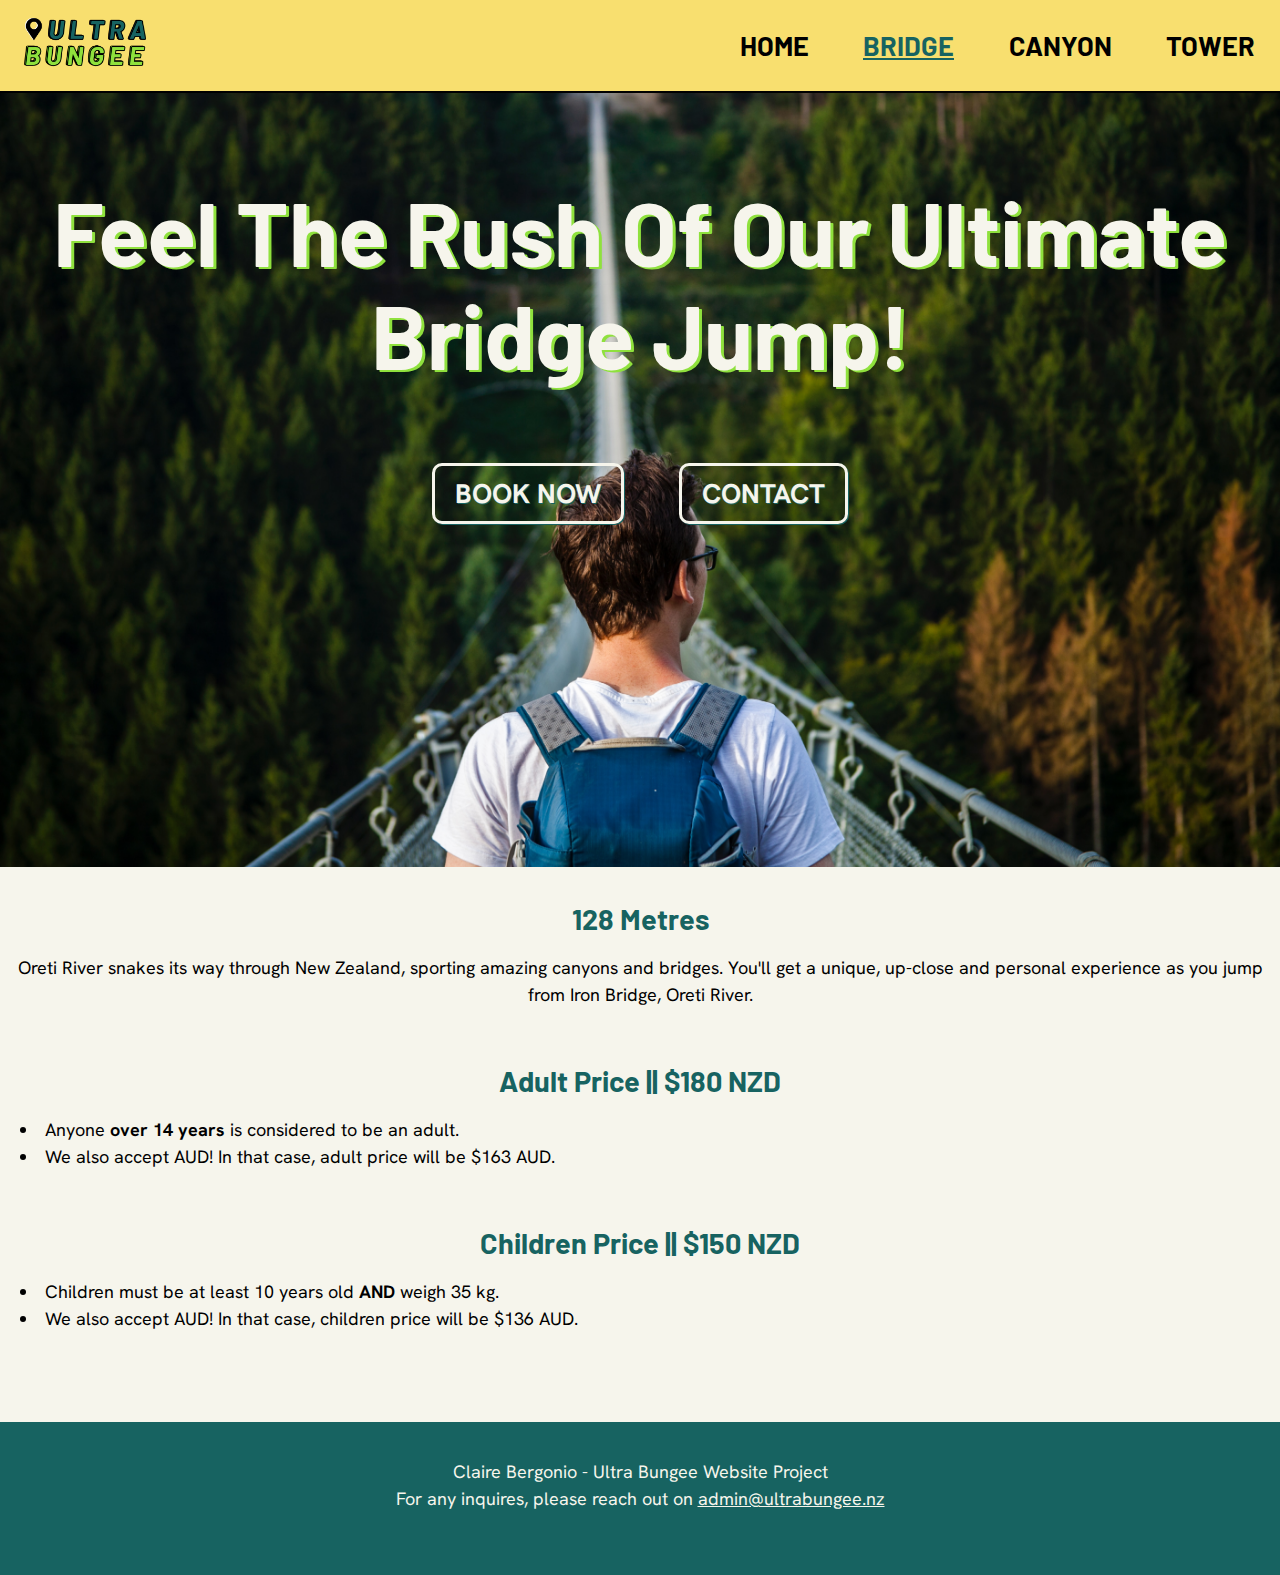
<file: bridge.html>
<!DOCTYPE html>
<html lang="en">
<head>
    <meta charset="UTF-8">
    <meta name="viewport" content="width=device-width, initial-scale=1.0">
    <link rel="stylesheet" href="/styles/style.css">
    <link rel="stylesheet" href="/styles/normalize.css">
    <title>Ultra Bungee</title>
</head>

<body>

    <header>
        <a href="index.html"><img id="logo" src="img/own_logo.png" alt="Ultra Bungee Logo"></a>
        <nav>
            <ul>
                <li class="button"><a href="index.html">HOME</a></li>
                <li class="button"><a href="bridge.html" class="chosen">BRIDGE</a></li>
                <li class="button"><a href="canyon.html">CANYON</a></li>
                <li class="button"><a href="tower.html">TOWER</a></li>
            </ul>
        </nav>
    </header>

    <section class="big-image">
    <section class="bg2" aria-label="shows back of man on iron bridge overlooking forest at daytime">
    </section>
        <section class="blurb">
            <h1>Feel The Rush Of Our Ultimate Bridge Jump!</h1>   
            <ul>
                <li class="button"><a href="https://forms.gle/7a2JokoU6JvqNebH9" target="_blank">BOOK NOW</a></li>
                <li class="button"><a href="mailto:admin@ultrabungee.nz">CONTACT</a></li>
            </ul>
        </section>
    </section>

    <main>
    <section class="content">
            <h1>128 Metres</h1>
            <p>Oreti River snakes its way through New Zealand, sporting amazing canyons and bridges.
             You'll get a unique, up-close and personal experience as you jump from Iron Bridge, Oreti River.</p>
        <br>
        <h1>Adult Price || $180 NZD</h1>
        <ul>
            <li>Anyone <strong>over 14 years</strong> is considered to be an adult.</li>
            <li>We also accept AUD! In that case, adult price will be $163 AUD.</li>
        </ul>
        <br>
        <h1>Children Price || $150 NZD</h1>
        <ul>
            <li>Children must be at least 10 years old <strong>AND</strong> weigh 35 kg.</li>
            <li>We also accept AUD! In that case, children price will be $136 AUD.</li>
        </ul>
    </section>
    </main>

    <footer>
        <p>Claire Bergonio - Ultra Bungee Website Project</p>
        <p>For any inquires, please reach out on
             <a href="mailto:admin@ultrabungee.nz">admin@ultrabungee.nz</a></p>
    </footer>

</body>
</html>
</file>
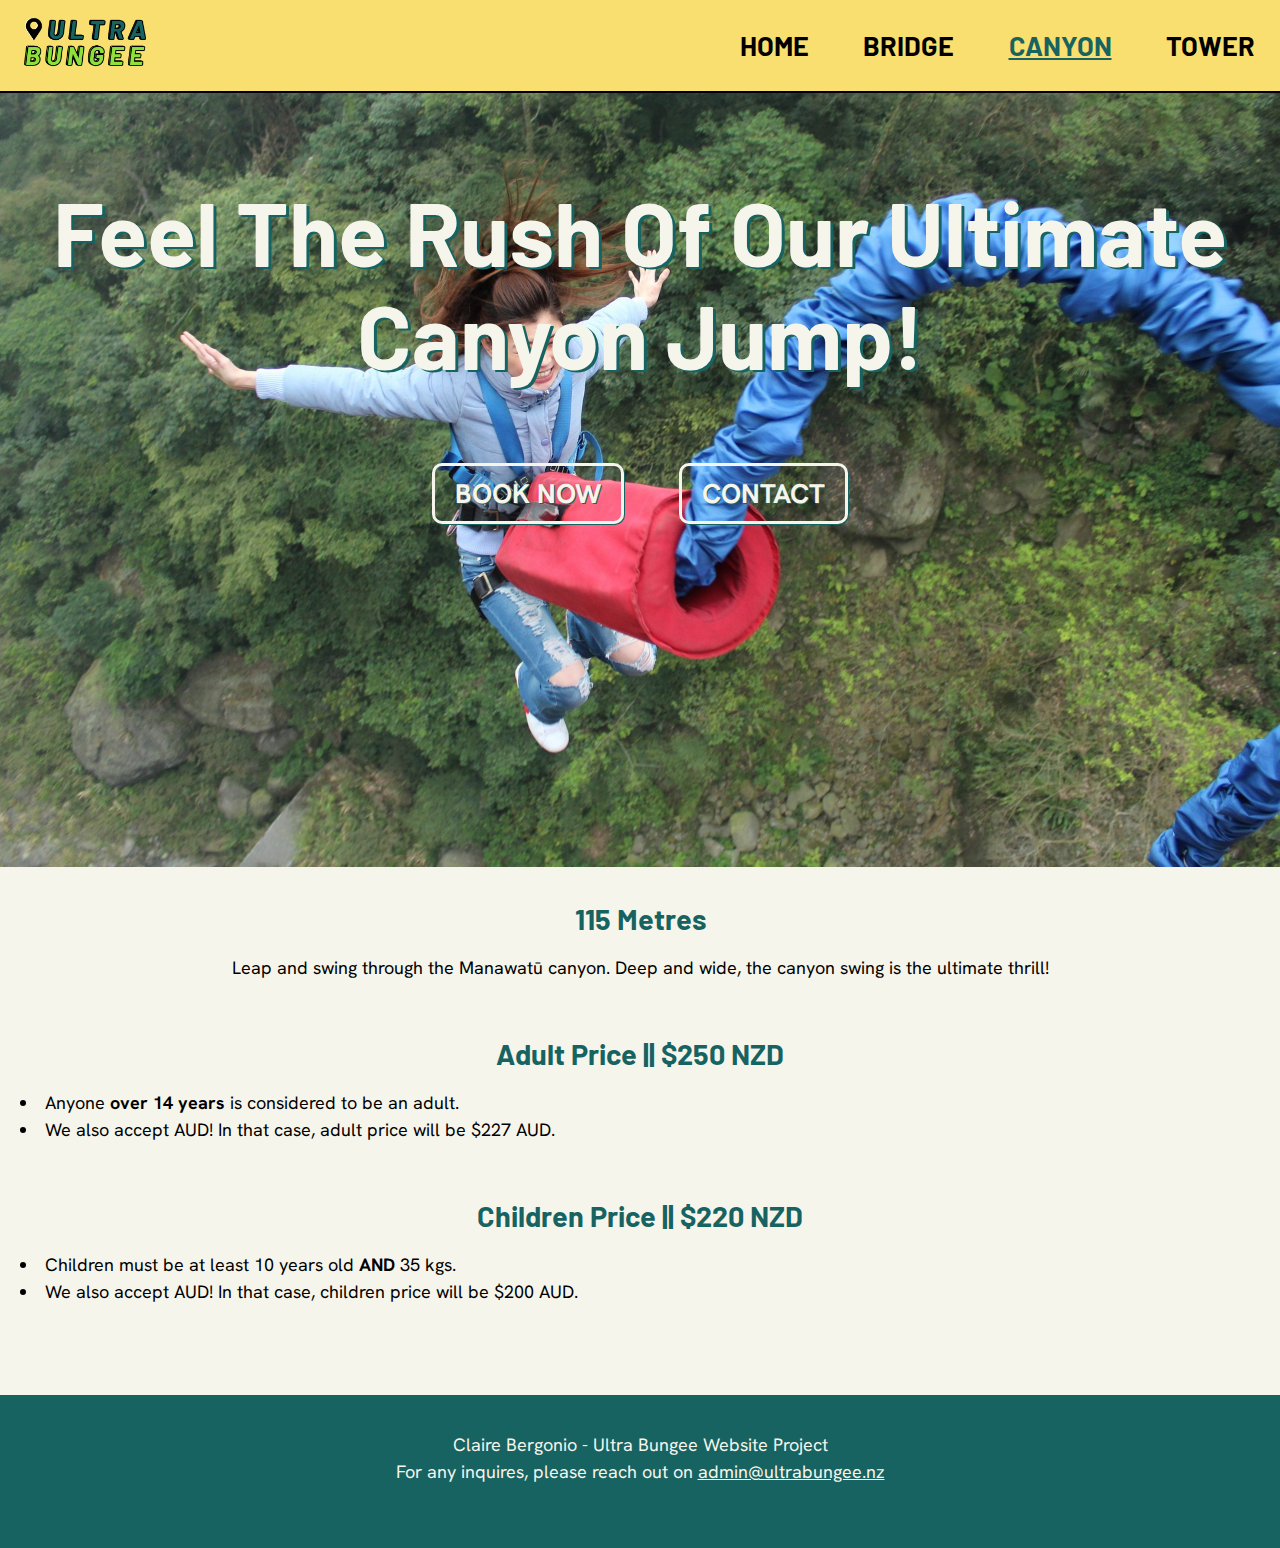
<file: canyon.html>
<!DOCTYPE html>
<html lang="en">
<head>
    <meta charset="UTF-8">
    <meta name="viewport" content="width=device-width, initial-scale=1.0">
    <link rel="stylesheet" href="/styles/style.css">
    <link rel="stylesheet" href="/styles/normalize.css">
    <title>Ultra Bungee</title>
</head>

<body>

    <header>
        <a href="index.html"><img id="logo" src="img/own_logo.png" alt="Ultra Bungee Logo"></a>
        <nav>
            <ul>
                <li class="button"><a href="index.html">HOME</a></li>
                <li class="button"><a href="bridge.html">BRIDGE</a></li>
                <li class="button"><a href="canyon.html" class="chosen">CANYON</a></li>
                <li class="button"><a href="tower.html">TOWER</a></li>
            </ul>
        </nav>
    </header>

    <section class="big-image">
        <section class="bg3" aria-label="woman with bungee rope strapped smiling with forest behind">
        </section>
            <section class="blurb">
                <h1 class="darkertext">Feel The Rush Of Our Ultimate Canyon Jump!</h1>   
                <ul>
                    <li class="button"><a href="https://forms.gle/7a2JokoU6JvqNebH9"  target="_blank">BOOK NOW</a></li>
                    <li class="button"><a href="mailto:admin@ultrabungee.nz">CONTACT</a></li>
                </ul>
            </section>
        </section>

        <main>
            <section class="content">
                <h1>115 Metres</h1>
                <p>Leap and swing through the Manawatū canyon.
                    Deep and wide, the canyon swing is the ultimate thrill!</p>
                <br>
                <h1>Adult Price || $250 NZD</h1>
                <ul>
                    <li>Anyone <strong>over 14 years</strong> is considered to be an adult.</li>
                    <li>We also accept AUD! In that case, adult price will be $227 AUD.</li>
                </ul>
                <br>
                <h1>Children Price || $220 NZD</h1>
                <ul>
                    <li>Children must be at least 10 years old <strong>AND</strong> 35 kgs.</li>
                    <li>We also accept AUD! In that case, children price will be $200 AUD.</li>
                </ul>
            </section>
        </main>
        
            <footer>
                <p>Claire Bergonio - Ultra Bungee Website Project</p>
                <p>For any inquires, please reach out on
                    <a href="mailto:admin@ultrabungee.nz">admin@ultrabungee.nz</a></p>
            </footer>

</body>
</html>
</file>
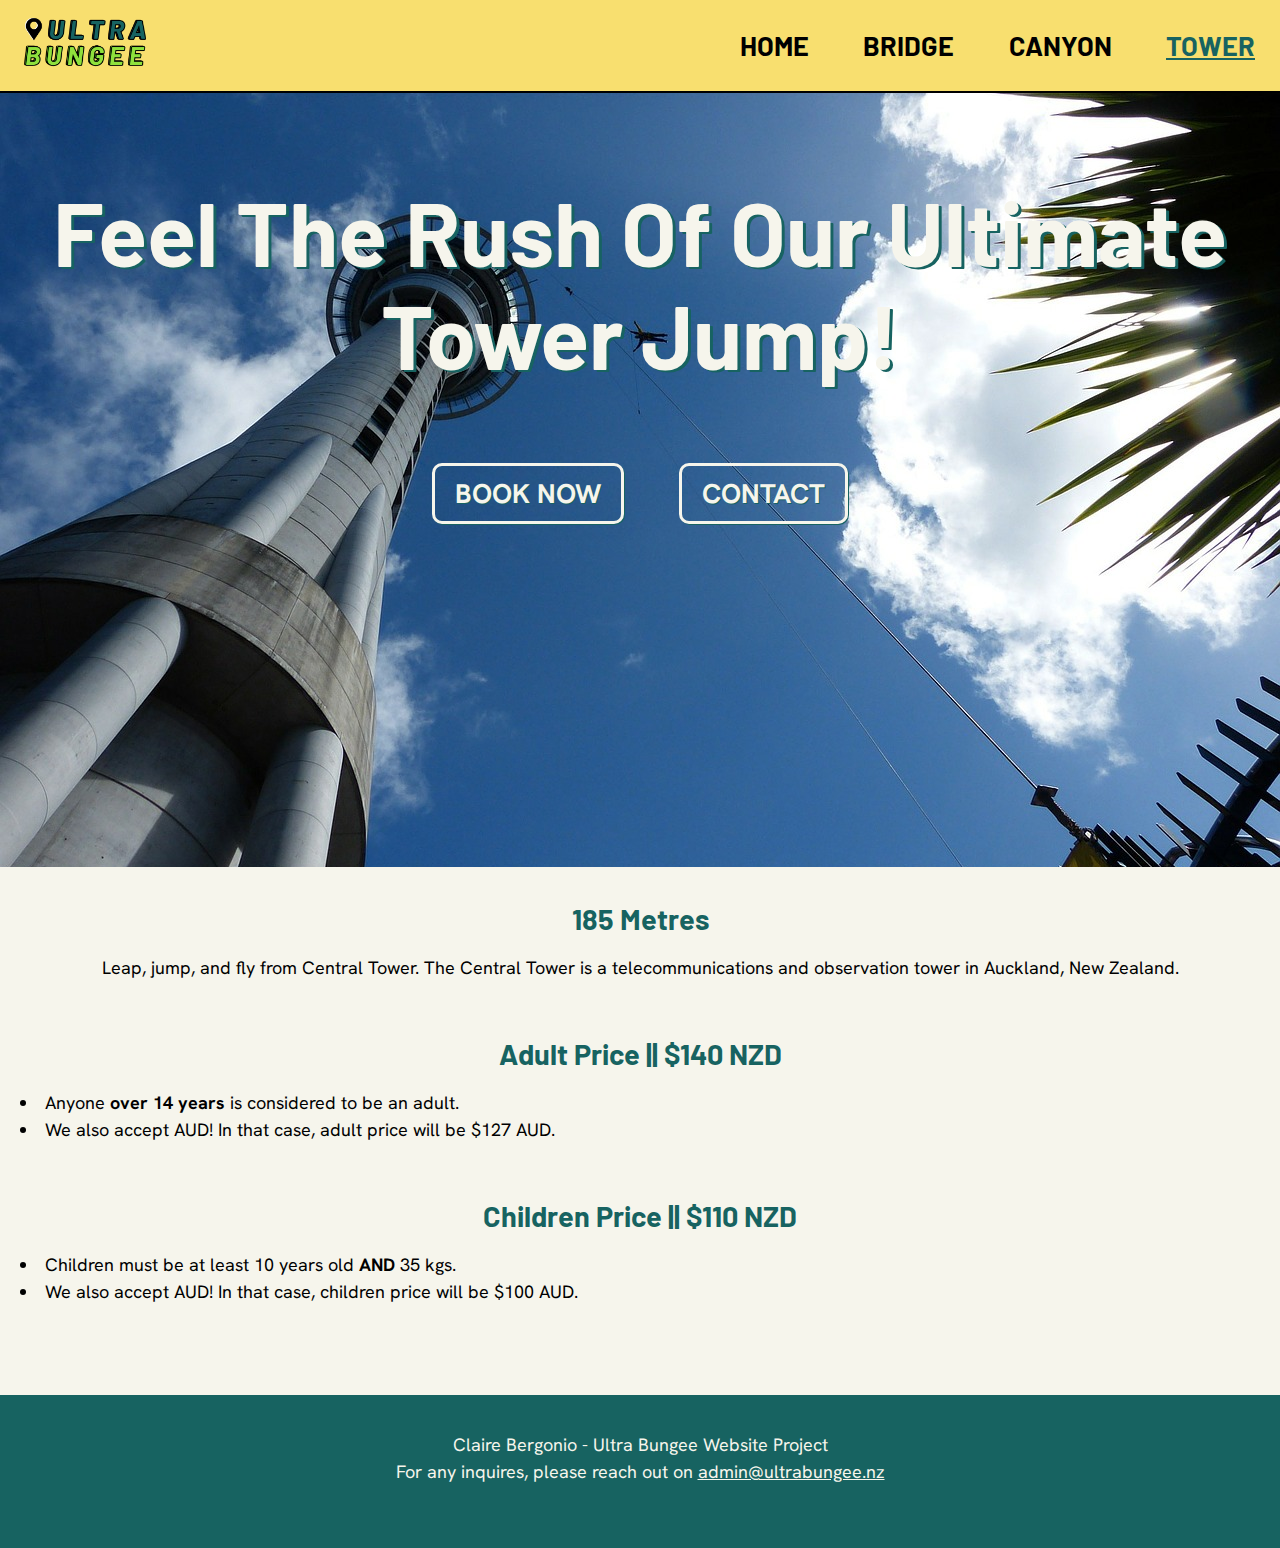
<file: tower.html>
<!DOCTYPE html>
<html lang="en">
<head>
    <meta charset="UTF-8">
    <meta name="viewport" content="width=device-width, initial-scale=1.0">
    <link rel="stylesheet" href="/styles/style.css">
    <link rel="stylesheet" href="/styles/normalize.css">
    <title>Ultra Bungee</title>
</head>

<body>

    <header>
        <a href="index.html"><img id="logo" src="img/own_logo.png" alt="Ultra Bungee Logo"></a>
        <nav>
            <ul>
                <li class="button"><a href="index.html">HOME</a></li>
                <li class="button"><a href="bridge.html">BRIDGE</a></li>
                <li class="button"><a href="canyon.html">CANYON</a></li>
                <li class="button"><a href="tower.html" class="chosen">TOWER</a></li>
            </ul>
        </nav>
    </header>

    
    <section class="big-image">
        <section class="bg4" aria-label="low angle shot of central tower auckland, small silhoutte of man on bungee jump">
        </section>
            <section class="blurb">
                <h1 class="darkertext">Feel The Rush Of Our Ultimate Tower Jump!</h1>   
                <ul>
                    <li class="button"><a href="https://forms.gle/7a2JokoU6JvqNebH9" target="_blank">BOOK NOW</a></li>
                    <li class="button"><a href="mailto:admin@ultrabungee.nz">CONTACT</a></li>
                </ul>
            </section>
        </section>

        <main>
            <section class="content">
                <h1>185 Metres</h1>
                <p>Leap, jump, and fly from Central Tower. The Central Tower is
                    a telecommunications and observation tower in Auckland, New Zealand.</p>    
                <br>
                <h1>Adult Price || $140 NZD</h1>
                <ul>
                    <li>Anyone <strong>over 14 years</strong> is considered to be an adult.</li>
                    <li>We also accept AUD! In that case, adult price will be $127 AUD.</li>
                </ul>
                <br>    
                <h1>Children Price || $110 NZD</h1>
                <ul>
                    <li>Children must be at least 10 years old <strong>AND</strong> 35 kgs.</li>
                    <li>We also accept AUD! In that case, children price will be $100 AUD.</li>
                </ul>
            </section>
        </main>

    <footer>
        <p>Claire Bergonio - Ultra Bungee Website Project</p>
        <p>For any inquires, please reach out on 
            <a href="mailto:admin@ultrabungee.nz">admin@ultrabungee.nz</a></p>
    </footer>

</body>
</html>
</file>
<file: styles/style.css>
/* fonts */
@import url('https://fonts.googleapis.com/css2?family=Barlow:ital,wght@0,100;0,200;0,300;0,400;0,500;0,600;0,700;0,800;0,900;1,100;1,200;1,300;1,400;1,500;1,600;1,700;1,800;1,900&family=Hanken+Grotesk:ital,wght@0,100..900;1,100..900&display=swap');

/* site colour palette */
:root {
    --yellow: #F8DF6F;
    --green: #8FE13D;
    --teal:  #176361;
    --whitespace: #F6F5EC;

/* font variables */
    --barlow: "Barlow", sans-serif, Helvetica;
    --hk-grotesk: "Hanken Grotesk", sans-serif, Arial;
}

/* generic style reset */

*{
    margin: 0px;
    padding: 0px;
    box-sizing: border-box;
}

/* own style rules here */

html {
    font-size: 18px;
}

body {
    background-color: var(--whitespace);
}


/* header */

header {
    display: flex;
    background-color: var(--yellow);
    justify-content: space-between;
    align-items: center;
    border-bottom: 2px solid black;
}

#logo {
    object-fit: cover;
    max-width: 130px;
    margin-left: 20px;
}

.button {
    display: inline-block;
    font-family: var(--barlow);
    font-size: 1.5rem;
    list-style: none;
    font-weight: bold;
    margin: 25px;
}


/* big images */

.big-image {
    position: relative;
    height: 86vh;
}

.bg1 {
    height: 100%;
    background: url("/img/canyon/canyon3.jpg") no-repeat center;
    background-size: cover;
}

.bg2 {
    height: 100%;
    background: url("/img/bridge/bridge2.jpg") no-repeat center;
    background-size: cover;
}

.bg3 {
    height: 100%;
    background: url("/img/canyon/canyon1.jpg") no-repeat center;
    background-size: cover;
}

.bg4 {
    height: 100%;
    background: url("/img/tower/tower1.jpg") no-repeat center;
    background-size: cover;
}

.blurb {
    position: absolute;
    top: 3vh;
    /* positioning from stack overflow */
    left: 0;
    right: 0;
    margin-inline: auto;
    width: fit-content;
    color: var(--whitespace);
    text-align: center;
    text-shadow: 3px 2px var(--green);
  }

.blurb h1 {
    display: inline-flex;
    justify-self: center;
    font-size: 5rem;
}

.darkertext {
    text-shadow: 3px 2px var(--teal);
}

.blurb a {
    padding: 10px 20px;
    border: 3px solid var(--whitespace);
    border-radius: 10px;
    box-shadow: 1px 1px var(--teal);
    font-family: var(--hk-grotesk);
    color: var(--whitespace);    
    text-shadow: 1px 1px var(--teal);
    transition: all 150ms ease;
}

.chosen {
    color: var(--teal);
    text-decoration: underline;
}


/* gallery */

.image-gallery {
    display: grid;
    grid-template-columns: repeat(4, auto);
    grid-template-rows: repeat(2, minmax(10vh, 25vh));
    gap: 4vh 3vw;
    justify-content: center;
}

figure img {
    height: 100%;
}

.gallery li {
    display: flex;
    justify-content: center;
    margin-bottom: 2vh;
}

#book {
    display: inline-block;
    padding: 10px 20px;
    font-family: var(--barlow);
    color: var(--teal);
    border: 3px solid var(--teal);
    border-radius: 10px;
}

/* text */

h1, nav li, .blurb li {
    font-family: var(--barlow);
    text-align: center;
}

.content ul, li, p {
    font-family: var(--hk-grotesk);
}

li a {
    color: black;
    text-decoration: none;
    transition: all 150ms ease;
}

main h1, .gallery h1 {
    margin-top: 35px;
    font-size: 1.6rem;
    color: var(--teal);
}

h2 {
    margin: auto auto 10px 20px;
    font-family: var(--barlow);
    font-size: 1.3rem;
    color: var(--teal);
}

.content ul {
    list-style: disc inside;
}

li {
    margin: auto 15px auto 20px;
    line-height: 1.5;
}

p {
    text-align: center;
    line-height: 1.5;
}


/* footer */

footer {
    margin-top: 10vh;
    padding-top: 4vh;
    padding-bottom: 7vh;
    color: var(--whitespace);
    background-color: var(--teal);
}

footer a {
    color: var(--whitespace); 
    transition: color ease 150ms;
}


/* transitions or interactive things */

a:hover {
    color: var(--teal);
}

.blurb a:hover {
    background-color: var(--whitespace);
    color: black;
    text-shadow: none;
    text-decoration: none;
}

footer a:hover {
    color: var(--yellow);
}

#book:hover {
    border: 3px solid var(--teal);
    background-color: var(--teal);
    color: var(--whitespace);
}


/* media queries */
/* mobile portrait */
@media only screen and (max-width: 320px) and (max-height: 480px)
and (min-height: 321px) {
    html {
        font-size: 14px; 
        /* 18px looked really big in this screen size */
    }

    /* header */
    header {
        padding-top: 0.5vh;
    }

    #logo {
        max-width: 60px;
        margin-left: 10px;
    }

    nav .button {
        font-size: 0.7rem;
        margin: 5px;
    }

    /* big images */
    .big-image {
        height: auto;
    }

    .bg1 {
        height: 40vh;
    }

    .bg2, .bg3, .bg4 {
        height: 50vh;
    }

    .blurb {
        top: 6vh;
    }

    .blurb h1 {
        margin: auto;
        font-size: 2.25rem;
        color: var(--whitespace);
    }

    .blurb a {
        padding: 5px;
    }

    .button {
        font-size: 1rem;
        margin: 3vh 1vh;
    }

    /* gallery */
    .image-gallery {
        display: flex;
        justify-content: center;
        align-items: center;
        flex-direction: column;
        flex-wrap: wrap;
    }

    figure img {
        width: 0.1vw;
        height: 0.5vh;
    }

    /* text */
    p {
        width: 95%;
    }
}

/* mobile landscape */
@media only screen and (max-width: 480px) and (min-width: 321px) 
and (max-height: 320px) {
    html {
        font-size: 16px; 
        /* 18px looked really big in this screen size */
    }

    /* header */
    header {
        padding-top: 0.5vh;
    }

    #logo {
        max-width: 95px;
    }

    nav .button {
        font-size: 0.8rem;
        margin: 8px;
    }

    /* big images */
    .big-image {
        height: auto;
        margin-bottom: 6.5vh;
    }

    .bg1 {
        height: 79vh;
    }

    .bg2, .bg3, .bg4 {
        height: 90vh;
    }

    .blurb {
        top: 8vh;
    }

    .blurb h1 {
        margin: auto;
        font-size: 3em;
    }

    .button {
        font-size: 1rem;
        margin: 7vh 3vh;
    }

    /* gallery */
    .image-gallery {
        display: flex;
        justify-content: center;
        align-items: center;
        flex-direction: column;
        flex-wrap: wrap;
    }

    figure img {
        width: 0.1vw;
        height: 0.5vh;
    }
}


/* small tablet portrait */
@media only screen and (max-width: 600px) and (min-width: 481px)
 and (max-height: 800px) and (min-height: 481px) {
    /* header */
    header {
        padding-top: 0.5vh;
    }

    #logo {
        max-width: 95px;
    }

    nav .button {
        font-size: 1rem;
        margin: 10px;
    }

    /* big images */
    .big-image {
        height: auto;
    }

    .bg2, .bg3, .bg4 {
        height: 50vh;
    }

    .bg1 {
        height: 40vh;
    }
    
    .blurb h1 {
        font-size: 3.6rem;
        width: 98%;
        margin: auto;
    }
    
    .blurb a {
        margin: auto;
    }

    /* gallery */
    .image-gallery {
        grid-template-columns: repeat(2, auto);
        grid-template-rows: repeat(4, 20vh);
        row-gap: 3vh;
    }
}

/* small tablet landscape */
@media only screen and (max-width: 884px) and (min-width: 600px)
    and (max-height: 600px) {
    /* gallery */
    .image-gallery {
        grid-template-columns: repeat(3, auto);
    }

    /* big images */
    .big-image {
        height: 60vh;
    }

    .blurb {
        top: 8vh;
    }

    .blurb h1 {
        margin: auto;
        font-size: 3.5rem;
    }

    .blurb a {
        margin: auto;
    }
}


/* tablet portait */
@media only screen and (max-width: 770px) and (min-width: 601px) 
and (max-height: 1024px) and (min-height: 801px) {
    /* header */
    nav .button {
        font-size: 1.2rem;
    }

    /* gallery */
    .image-gallery {
        grid-template-columns: repeat(3, auto);
        grid-template-rows: auto;
    }

    figure img {
        margin: auto;
    }

    .gallery {
        margin: auto;
    }

    /* big images */
    .big-image {
        height: auto;
    }

    .bg1 {
        height: 40vh;
    }
    
    .bg2, .bg3, .bg4 {
        height: 50vh;
    }

    .blurb {
        top: 6vh;
    }
        
    .blurb h1 {
        margin: auto;
        font-size: 4.5rem;
        width: 95%;
    }

    /* text */
    p {
        max-width: 95%;
        margin: auto;
    }
}

/* tablet landscape */
@media only screen and (max-width: 1024px) and (min-width: 885px)
and (max-height: 768px) {
        /* header */
        nav .button {
            font-size: 1.2rem;
        }

        /* big images */
        .big-image {
            height: 55vh;
        }
    
        .blurb {
            top: 6vh;
        }
    
        .blurb h1 {
            margin: auto;
            font-size: 4.5rem;
        }

        .blurb .button {
            margin: 3vh 1vh;
        }
    
        /* button */
        .button {
            margin: 10px;
        }
}
</file>
